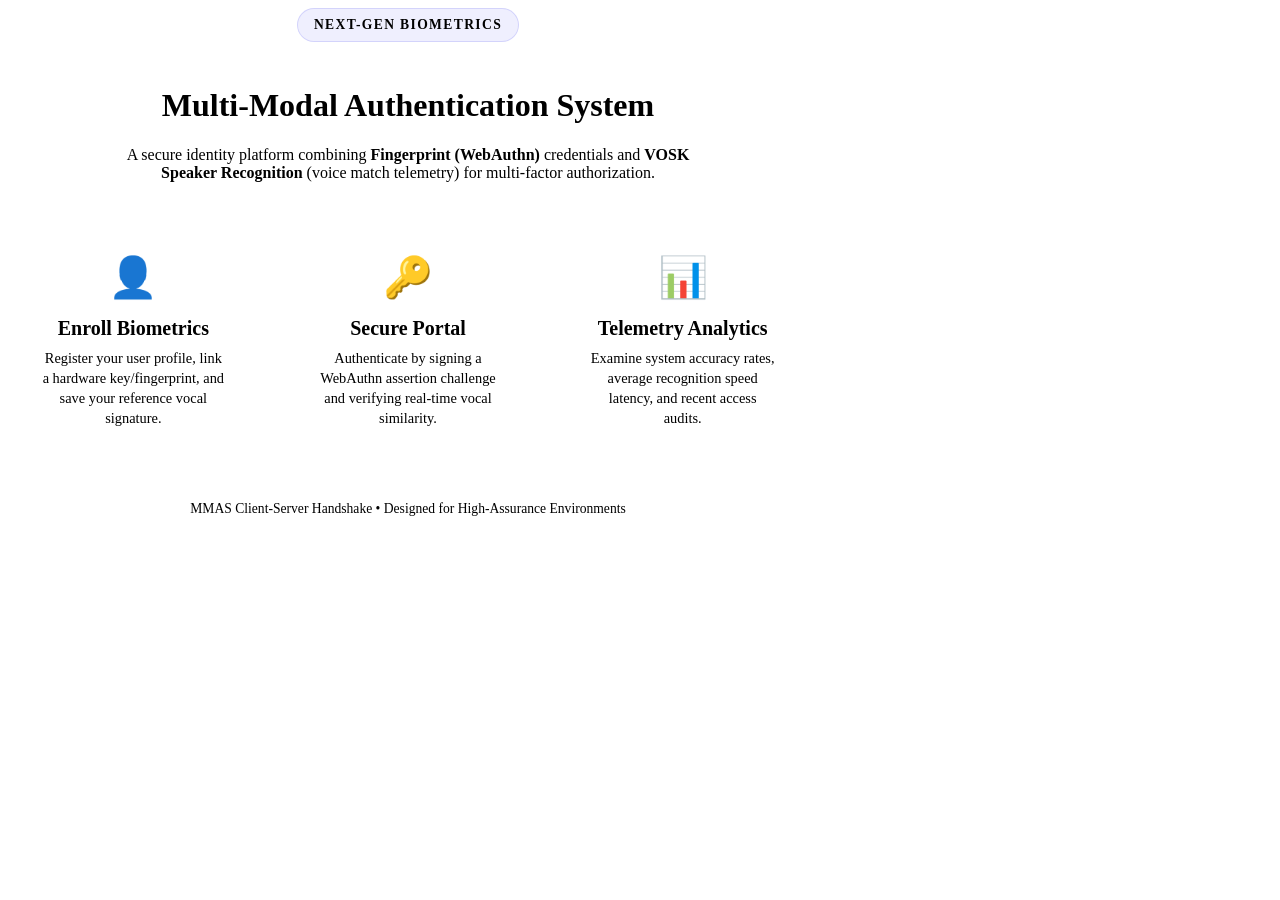
<file: src/main/resources/templates/index.html>
<!DOCTYPE html>
<html xmlns:th="http://www.thymeleaf.org">

<head>
    <meta charset="UTF-8">
    <meta name="viewport" content="width=device-width, initial-scale=1.0">
    <title>MMAS - Multi-Modal Authentication</title>
    <link href="https://fonts.googleapis.com/css2?family=Outfit:wght@400;600;700&display=swap" rel="stylesheet">
    <link rel="stylesheet" th:href="@{/css/index.css}">
    <style>
        .landing-container {
            max-width: 800px;
            width: 95%;
            text-align: center;
        }

        .features-grid {
            display: grid;
            grid-template-columns: repeat(auto-fit, minmax(220px, 1fr));
            gap: 1.5rem;
            margin: 2.5rem 0;
        }

        .feature-card {
            background: rgba(255, 255, 255, 0.03);
            border: 1px solid var(--border-glass);
            border-radius: 16px;
            padding: 2rem;
            transition: transform 0.3s ease, box-shadow 0.3s ease, border-color 0.3s ease;
            text-decoration: none;
            color: inherit;
            display: flex;
            flex-direction: column;
            align-items: center;
        }

        .feature-card:hover {
            transform: translateY(-5px);
            border-color: var(--primary);
            box-shadow: 0 10px 30px rgba(99, 102, 241, 0.15);
        }

        .feature-icon {
            font-size: 2.5rem;
            margin-bottom: 1rem;
        }

        .feature-title {
            font-size: 1.25rem;
            font-weight: 600;
            margin-bottom: 0.5rem;
            color: var(--text-main);
        }

        .feature-desc {
            font-size: 0.9rem;
            color: var(--text-muted);
            line-height: 1.4;
        }

        .logo-badge {
            background: rgba(99, 102, 241, 0.1);
            color: var(--primary);
            padding: 0.5rem 1rem;
            border-radius: 30px;
            font-weight: 600;
            font-size: 0.85rem;
            text-transform: uppercase;
            letter-spacing: 0.1em;
            display: inline-block;
            margin-bottom: 1.5rem;
            border: 1px solid rgba(99, 102, 241, 0.2);
        }
    </style>
</head>

<body>
    <div class="glass-card landing-container">
        <div class="logo-badge">Next-Gen Biometrics</div>
        <h1>Multi-Modal Authentication System</h1>
        <p class="subtitle" style="max-width: 600px; margin-left: auto; margin-right: auto;">
            A secure identity platform combining <strong>Fingerprint (WebAuthn)</strong> credentials and
            <strong>VOSK Speaker Recognition</strong> (voice match telemetry) for multi-factor authorization.
        </p>

        <div class="features-grid">
            <a href="/register" class="feature-card">
                <div class="feature-icon">👤</div>
                <div class="feature-title">Enroll Biometrics</div>
                <div class="feature-desc">Register your user profile, link a hardware key/fingerprint, and save your
                    reference vocal signature.</div>
            </a>
            <a href="/login" class="feature-card">
                <div class="feature-icon">🔑</div>
                <div class="feature-title">Secure Portal</div>
                <div class="feature-desc">Authenticate by signing a WebAuthn assertion challenge and verifying real-time
                    vocal similarity.</div>
            </a>
            <a href="/metrics" class="feature-card">
                <div class="feature-icon">📊</div>
                <div class="feature-title">Telemetry Analytics</div>
                <div class="feature-desc">Examine system accuracy rates, average recognition speed latency, and recent
                    access audits.</div>
            </a>
        </div>

        <p style="font-size: 0.85rem; color: var(--text-muted); margin: 0;">
            MMAS Client-Server Handshake • Designed for High-Assurance Environments
        </p>
    </div>
</body>

</html>
</file>
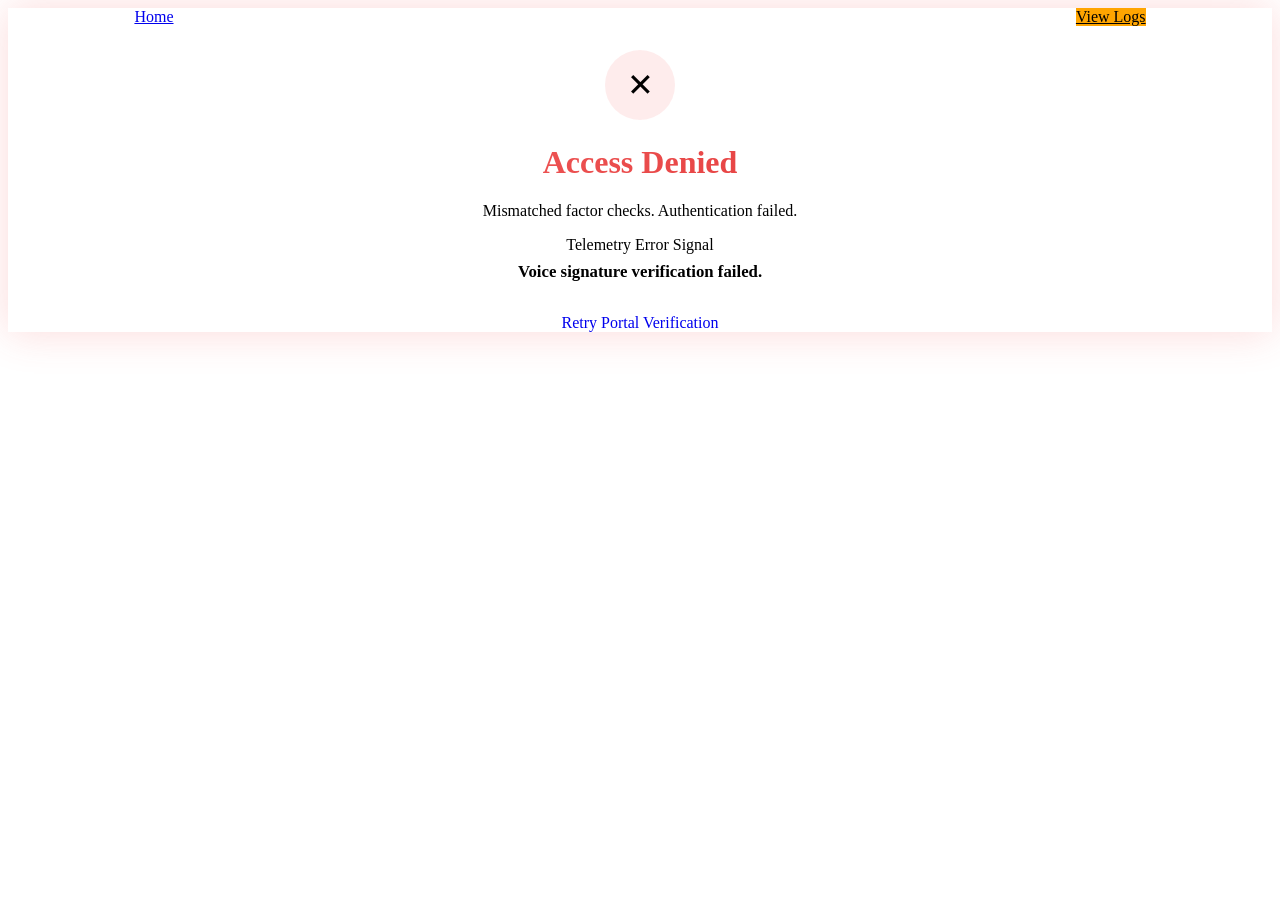
<file: src/main/resources/templates/failure.html>
<!DOCTYPE html>
<html xmlns:th="http://www.thymeleaf.org">
<head>
    <meta charset="UTF-8">
    <meta name="viewport" content="width=device-width, initial-scale=1.0">
    <title>MMAS - Verification Mismatch</title>
    <link href="https://fonts.googleapis.com/css2?family=Outfit:wght@400;600;700&display=swap" rel="stylesheet">
    <link rel="stylesheet" th:href="@{/css/index.css}">
    <style>
        .glowing-error {
            box-shadow: 0 0 40px rgba(239, 68, 68, 0.2);
            text-align: center;
        }
        .icon-circle {
            width: 70px;
            height: 70px;
            border-radius: 50%;
            background: rgba(239, 68, 68, 0.1);
            border: 2px solid var(--error);
            display: flex;
            justify-content: center;
            align-items: center;
            margin: 0 auto 1.5rem;
            color: var(--error);
            font-size: 2rem;
        }
    </style>
</head>
<body>
    <div class="glass-card glowing-error">
        <div class="button-group" style="display:flex; justify-content:space-between; width:80%; margin:0 auto 1.5rem;">
            <a href="/" class="home-button">Home</a>
            <a href="/metrics" class="home-button" style="background-color: orange; color: black;">View Logs</a>
        </div>
        <div class="icon-circle">✕</div>
        <h1 style="background: linear-gradient(135deg, #f87171, #dc2626); -webkit-background-clip: text; -webkit-text-fill-color: transparent;">Access Denied</h1>
        <p class="subtitle">Mismatched factor checks. Authentication failed.</p>
        
        <div th:if="${reason != null}" class="voice-panel" style="margin-bottom: 2rem; border-color: rgba(239, 68, 68, 0.2);">
            <span class="indicator-text" style="display:block; margin:0; color:var(--error);">Telemetry Error Signal</span>
            <strong style="color:var(--text-main); font-size:1.05rem; display:block; margin-top:0.5rem;" th:text="${reason}">Voice signature verification failed.</strong>
        </div>

        <a href="/login" class="btn-primary" style="display:inline-block; text-decoration:none; width:80%;">Retry Portal Verification</a>
    </div>
</body>
</html>
</file>
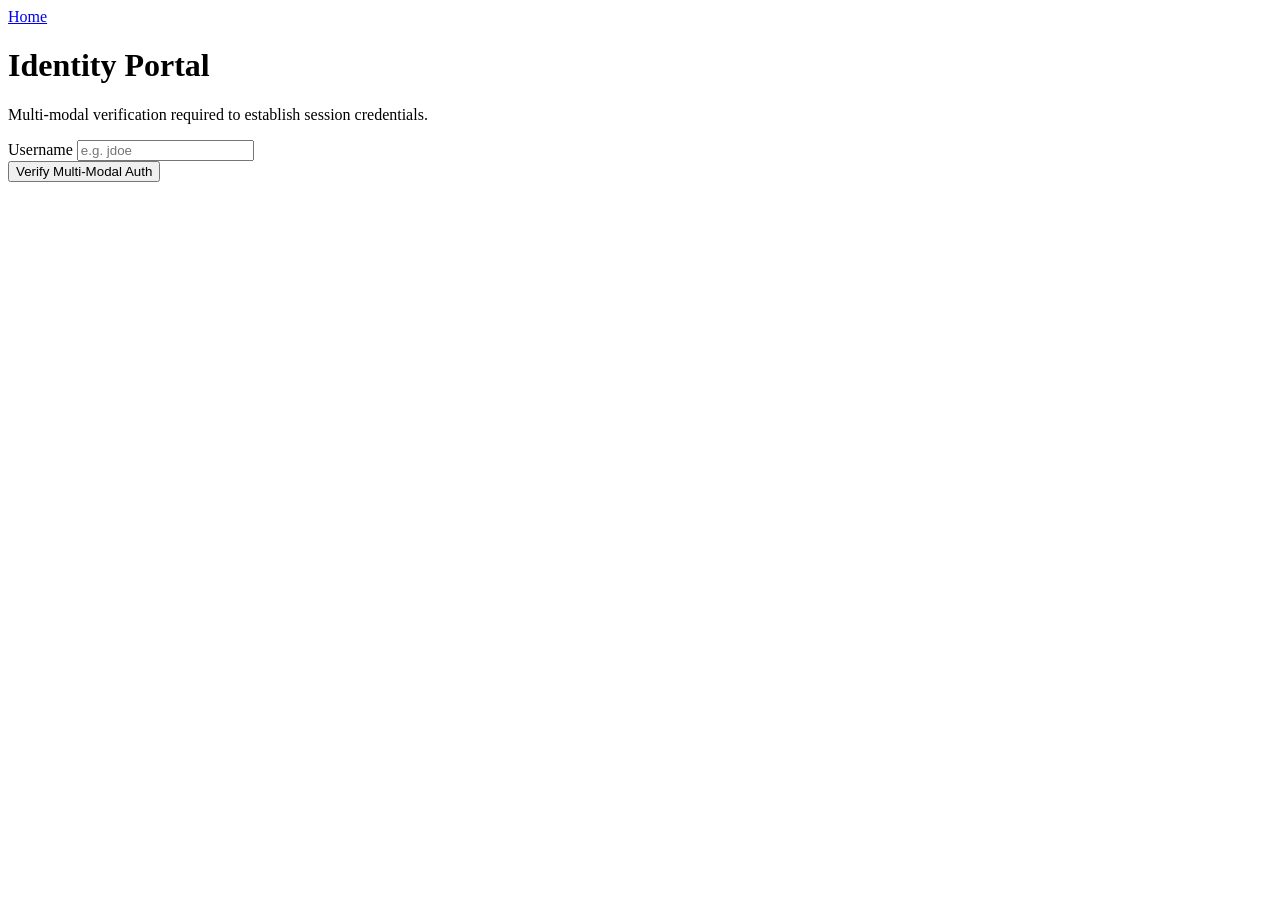
<file: src/main/resources/templates/login.html>
<!DOCTYPE html>
<html xmlns:th="http://www.thymeleaf.org">

<head>
    <meta charset="UTF-8">
    <meta name="viewport" content="width=device-width, initial-scale=1.0">
    <title>MMAS - Login Portal</title>
    <link href="https://fonts.googleapis.com/css2?family=Outfit:wght@400;600;700&display=swap" rel="stylesheet">
    <link rel="stylesheet" th:href="@{/css/index.css}">
</head>

<body>
    <div class="glass-card">
        <a href="/" class="home-button"> Home </a>
        <h1>Identity Portal</h1>
        <p class="subtitle">Multi-modal verification required to establish session credentials.</p>

        <div class="form-group">
            <label for="username">Username</label>
            <input type="text" id="username" class="input-field" placeholder="e.g. jdoe">
        </div>

        <button id="btnLogin" class="btn-primary" onclick="startLogin()">Verify Multi-Modal Auth</button>

        <div id="voiceSection" class="voice-panel" style="display:none;">
            <p style="font-size:0.95rem; margin-top:0;">Speak your validation phrase:</p>
            <strong style="color:var(--primary); font-size:1.1rem; display:block; margin-bottom:1rem;">"My voice is my
                secure key passport."</strong>
            <div id="micButton" class="record-indicator" onclick="toggleRecording()">🎤</div>
            <div id="statusLabel" class="indicator-text">Hold micro to verify voice match</div>
        </div>
    </div>

    <script th:src="@{/js/wav-recorder.js}"></script>
    <script>
        let assertionCredentialJson = null;
        let isRecording = false;
        let usernameVal = "";

        async function startLogin() {
            usernameVal = document.getElementById('username').value.trim();
            if (!usernameVal) {
                alert("Please enter a username.");
                return;
            }

            try {
                // 1. Get assertion request challenge
                const response = await fetch(`/api/auth/login/options?username=${encodeURIComponent(usernameVal)}`, { method: 'POST' });
                const requestJson = await response.json();

                if (requestJson.error) {
                    alert("Error: " + requestJson.error);
                    return;
                }

                // 2. Decode options and prompt navigator
                const decodedRequest = PublicKeyCredential.parseRequestOptionsFromJSON(requestJson.publicKey || requestJson);
                const assertion = await navigator.credentials.get({ publicKey: decodedRequest });

                assertionCredentialJson = JSON.stringify(assertion.toJSON());

                // 3. Prompt voice step
                document.getElementById('btnLogin').style.display = 'none';
                document.getElementById('voiceSection').style.display = 'block';
            } catch (err) {
                alert("WebAuthn Verification Failed: " + err.message);
            }
        }

        async function toggleRecording() {
            const micBtn = document.getElementById('micButton');
            const status = document.getElementById('statusLabel');

            if (!isRecording) {
                await startWavRecording();
                isRecording = true;
                micBtn.classList.add('recording');
                status.innerText = "Recording... Speak phrase.";
            } else {
                status.innerText = "Analyzing factors...";
                micBtn.classList.remove('recording');
                isRecording = false;

                const voiceBlob = await stopWavRecording();

                const formData = new FormData();
                formData.append('username', usernameVal);
                formData.append('credentialJson', assertionCredentialJson);
                formData.append('voice', voiceBlob, 'login.wav');

                const uploadRes = await fetch('/api/auth/login/finish', {
                    method: 'POST',
                    body: formData
                });

                if (uploadRes.status === 200) {
                    const result = await uploadRes.json();
                    window.location.href = `/success?similarity=${result.similarity.toFixed(3)}`;
                } else {
                    const result = await uploadRes.json();
                    window.location.href = `/failure?reason=${encodeURIComponent(result.error || "Factors verification mismatched")}`;
                }
            }
        }
    </script>
</body>

</html>
</file>
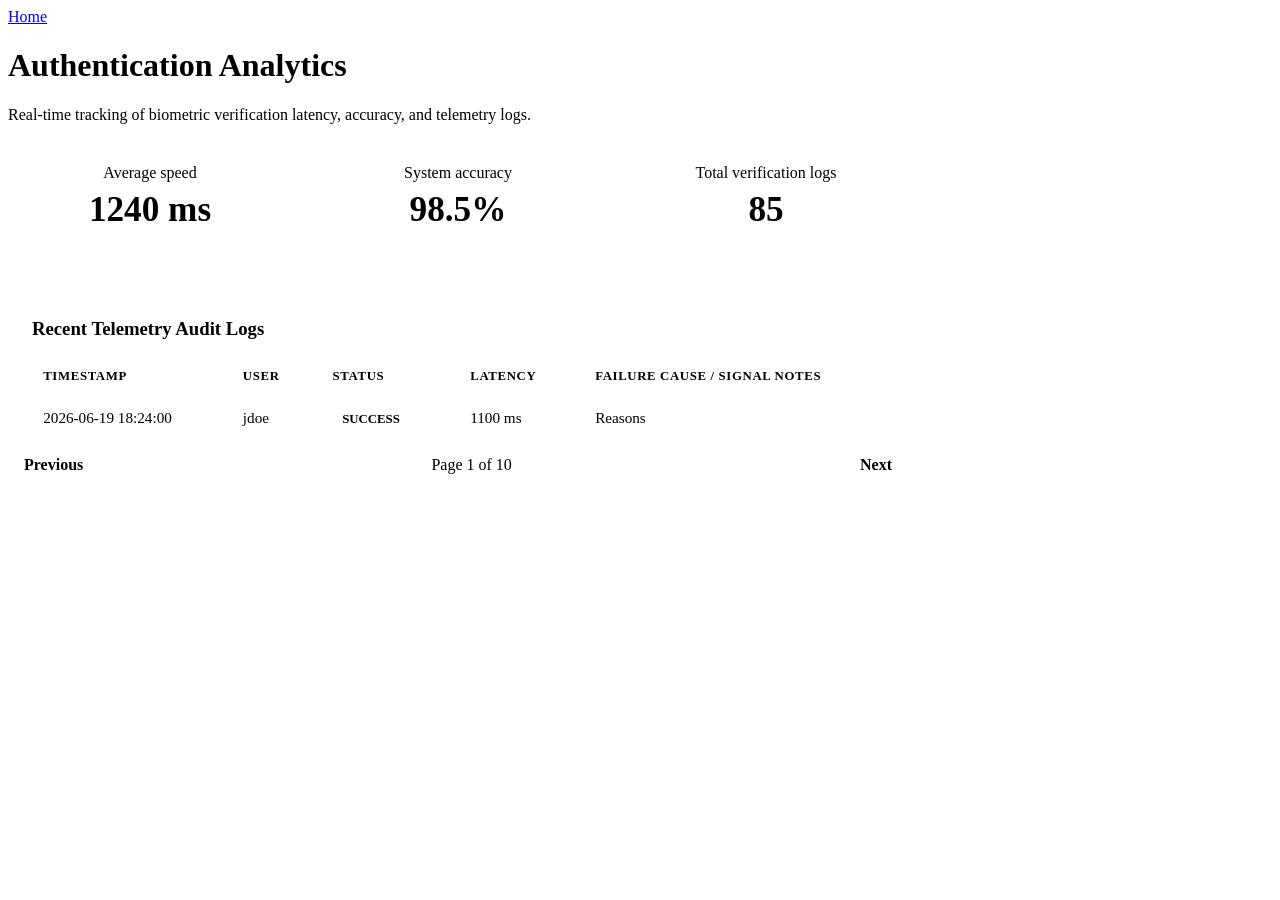
<file: src/main/resources/templates/metrics.html>
<!DOCTYPE html>
<html xmlns:th="http://www.thymeleaf.org">

<head>
    <meta charset="UTF-8">
    <meta name="viewport" content="width=device-width, initial-scale=1.0">
    <title>MMAS - System Performance</title>
    <link href="https://fonts.googleapis.com/css2?family=Outfit:wght@400;600;700&display=swap" rel="stylesheet">
    <link rel="stylesheet" th:href="@{/css/index.css}">
    <style>
        .pagination {
            margin-top: 1rem;
            display: flex;
            justify-content: space-between;
            align-items: center;
        }

        .page-link {
            color: var(--primary);
            text-decoration: none;
            font-weight: 600;
            transition: color 0.2s;
        }

        .page-link:hover {
            color: var(--primary-hover);
        }

        .dashboard-container {
            max-width: 900px;
            width: 95%;
        }

        .stats-grid {
            display: grid;
            grid-template-columns: repeat(auto-fit, minmax(200px, 1fr));
            gap: 1.5rem;
            margin-bottom: 2.5rem;
        }

        .stat-card {
            background: rgba(255, 255, 255, 0.03);
            border: 1px solid var(--border-glass);
            border-radius: 16px;
            padding: 1.5rem;
            text-align: center;
        }

        .stat-val {
            font-size: 2.2rem;
            font-weight: 700;
            margin-top: 0.5rem;
            color: var(--success);
        }

        .table-panel {
            background: rgba(255, 255, 255, 0.02);
            border: 1px solid var(--border-glass);
            border-radius: 16px;
            overflow-x: auto;
            padding: 1rem;
        }

        table {
            width: 100%;
            border-collapse: collapse;
            text-align: left;
        }

        th,
        td {
            padding: 0.8rem 1.2rem;
            border-bottom: 1px solid var(--border-glass);
        }

        th {
            font-size: 0.8rem;
            text-transform: uppercase;
            color: var(--text-muted);
            letter-spacing: 0.05em;
        }

        td {
            font-size: 0.95rem;
        }

        .status-badge {
            padding: 0.25rem 0.6rem;
            border-radius: 6px;
            font-size: 0.8rem;
            font-weight: 600;
        }

        .badge-success {
            background: rgba(16, 185, 129, 0.15);
            color: var(--success);
        }

        .badge-error {
            background: rgba(239, 68, 104, 0.15);
            color: var(--error);
        }
    </style>
</head>

<body>
    <div class="glass-card dashboard-container">
        <a href="/" class="home-button"> Home </a>
        <h1>Authentication Analytics</h1>
        <p class="subtitle">Real-time tracking of biometric verification latency, accuracy, and telemetry logs.</p>

        <div class="stats-grid">
            <div class="stat-card">
                <div class="subtitle" style="margin:0;">Average speed</div>
                <div class="stat-val"
                    th:text="${avgSpeed != null ? #numbers.formatDecimal(avgSpeed, 1, 0) + ' ms' : 'N/A'}">1240 ms</div>
            </div>
            <div class="stat-card">
                <div class="subtitle" style="margin:0;">System accuracy</div>
                <div class="stat-val"
                    th:text="${accuracy != null ? #numbers.formatDecimal(accuracy, 1, 1) + '%' : 'N/A'}">98.5%</div>
            </div>
            <div class="stat-card">
                <div class="subtitle" style="margin:0;">Total verification logs</div>
                <div class="stat-val" style="color:var(--primary)" th:text="${totalLogs}">85</div>
            </div>
        </div>

        <div class="table-panel">
            <h3 style="margin-top:0.5rem; margin-bottom:1rem; padding-left:0.5rem;">Recent Telemetry Audit Logs</h3>
            <table>
                <thead>
                    <tr>
                        <th>Timestamp</th>
                        <th>User</th>
                        <th>Status</th>
                        <th>Latency</th>
                        <th>Failure Cause / Signal Notes</th>
                    </tr>
                </thead>
                <tbody>
                    <tr th:each="log : ${logs}">
                        <td th:text="${#temporals.format(log.timestamp, 'yyyy-MM-dd HH:mm:ss')}">2026-06-19 18:24:00
                        </td>
                        <td th:text="${log.username}">jdoe</td>
                        <td>
                            <span class="status-badge" th:classappend="${log.success ? 'badge-success' : 'badge-error'}"
                                th:text="${log.success ? 'SUCCESS' : 'FAILED'}">SUCCESS</span>
                        </td>
                        <td th:text="${log.durationMs + ' ms'}">1100 ms</td>
                        <td th:text="${log.failureReason}">Reasons</td>
                    </tr>
                </tbody>
            </table>
            <!-- Pagination Controls -->
            <div class="pagination">
                <a th:if="${hasPrevious}" th:href="@{/metrics(page=${currentPage - 1}, size=${size})}"
                    class="page-link">Previous</a>
                <span th:text="'Page ' + (${currentPage + 1}) + ' of ' + ${totalPages}">Page 1 of 10</span>
                <a th:if="${hasNext}" th:href="@{/metrics(page=${currentPage + 1}, size=${size})}"
                    class="page-link">Next</a>
            </div>
        </div>
    </div>
</body>

</html>
</file>
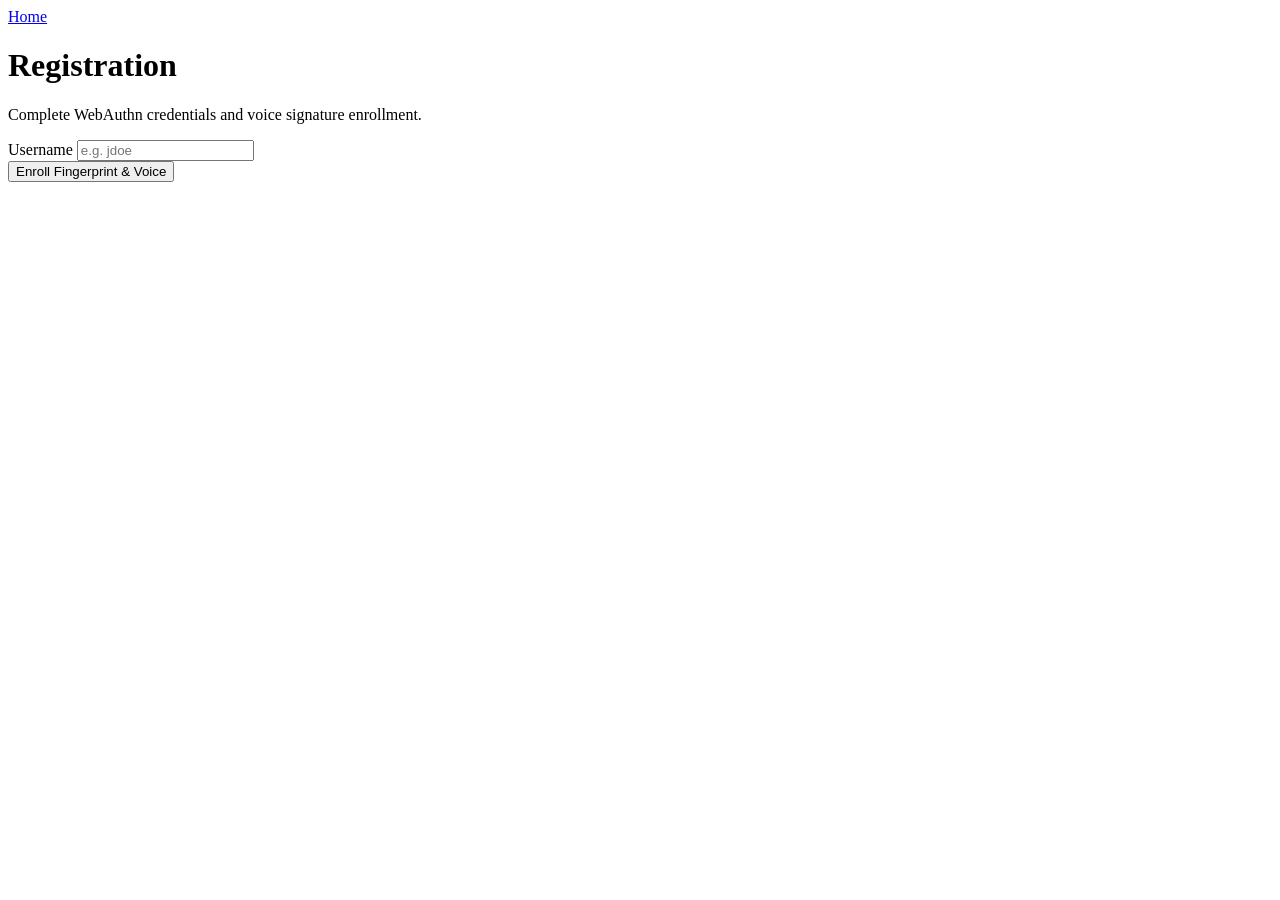
<file: src/main/resources/templates/register.html>
<!DOCTYPE html>
<html xmlns:th="http://www.thymeleaf.org">

<head>
    <meta charset="UTF-8">
    <meta name="viewport" content="width=device-width, initial-scale=1.0">
    <title>MMAS - Registration</title>
    <link href="https://fonts.googleapis.com/css2?family=Outfit:wght@400;600;700&display=swap" rel="stylesheet">
    <link rel="stylesheet" th:href="@{/css/index.css}">
</head>

<body>
    <div class="glass-card">
        <a href="/" class="home-button"> Home </a>
        <h1>Registration</h1>
        <p class="subtitle">Complete WebAuthn credentials and voice signature enrollment.</p>

        <div class="form-group">
            <label for="username">Username</label>
            <input type="text" id="username" class="input-field" placeholder="e.g. jdoe">
        </div>

        <button id="btnEnroll" class="btn-primary" onclick="startEnrollment()">Enroll Fingerprint & Voice</button>

        <div id="voiceSection" class="voice-panel" style="display:none;">
            <p style="font-size:0.95rem; margin-top:0;">Vocal Enrollment: Hold record and say:</p>
            <strong style="color:var(--primary); font-size:1.1rem; display:block; margin-bottom:1rem;">"My voice is my
                secure key passport."</strong>
            <div id="micButton" class="record-indicator" onclick="toggleRecording()">🎤</div>
            <div id="statusLabel" class="indicator-text">Click the mic to speak</div>
        </div>
    </div>

    <script th:src="@{/js/wav-recorder.js}"></script>
    <script>
        let registeredCredentialJson = null;
        let isRecording = false;
        let usernameVal = "";

        async function startEnrollment() {
            usernameVal = document.getElementById('username').value.trim();
            if (!usernameVal) {
                alert("Please enter a username.");
                return;
            }

            try {
                // 1. Fetch challenge/options
                const response = await fetch(`/api/auth/register/options?username=${encodeURIComponent(usernameVal)}`, { method: 'POST' });
                const optionsJson = await response.json();

                if (optionsJson.error) {
                    alert("Error: " + optionsJson.error);
                    return;
                }

                // 2. Decode options and trigger WebAuthn ceremony
                const decodedOptions = PublicKeyCredential.parseCreationOptionsFromJSON(optionsJson.publicKey || optionsJson);
                const credential = await navigator.credentials.create({ publicKey: decodedOptions });

                // Keep the JSON string result
                registeredCredentialJson = JSON.stringify(credential.toJSON());

                // 3. Show vocal recording step
                document.getElementById('btnEnroll').style.display = 'none';
                document.getElementById('voiceSection').style.display = 'block';
            } catch (err) {
                alert("WebAuthn Setup Failed: " + err.message);
            }
        }

        async function toggleRecording() {
            const micBtn = document.getElementById('micButton');
            const status = document.getElementById('statusLabel');

            if (!isRecording) {
                await startWavRecording();
                isRecording = true;
                micBtn.classList.add('recording');
                status.innerText = "Recording... Say the phrase clearly.";
            } else {
                status.innerText = "Processing audio...";
                micBtn.classList.remove('recording');
                isRecording = false;

                const voiceBlob = await stopWavRecording();

                // Submit everything
                status.innerText = "Uploading credentials & voice...";
                const formData = new FormData();
                formData.append('username', usernameVal);
                formData.append('credentialJson', registeredCredentialJson);
                formData.append('voice', voiceBlob, 'enrollment.wav');

                const uploadRes = await fetch('/api/auth/register/finish', {
                    method: 'POST',
                    body: formData
                });

                const result = await uploadRes.json();
                if (result.success) {
                    window.location.href = '/success';
                } else {
                    alert("Enrollment Failed: " + result.error);
                    status.innerText = "Failed. Try recording again.";
                }
            }
        }
    </script>
</body>

</html>
</file>
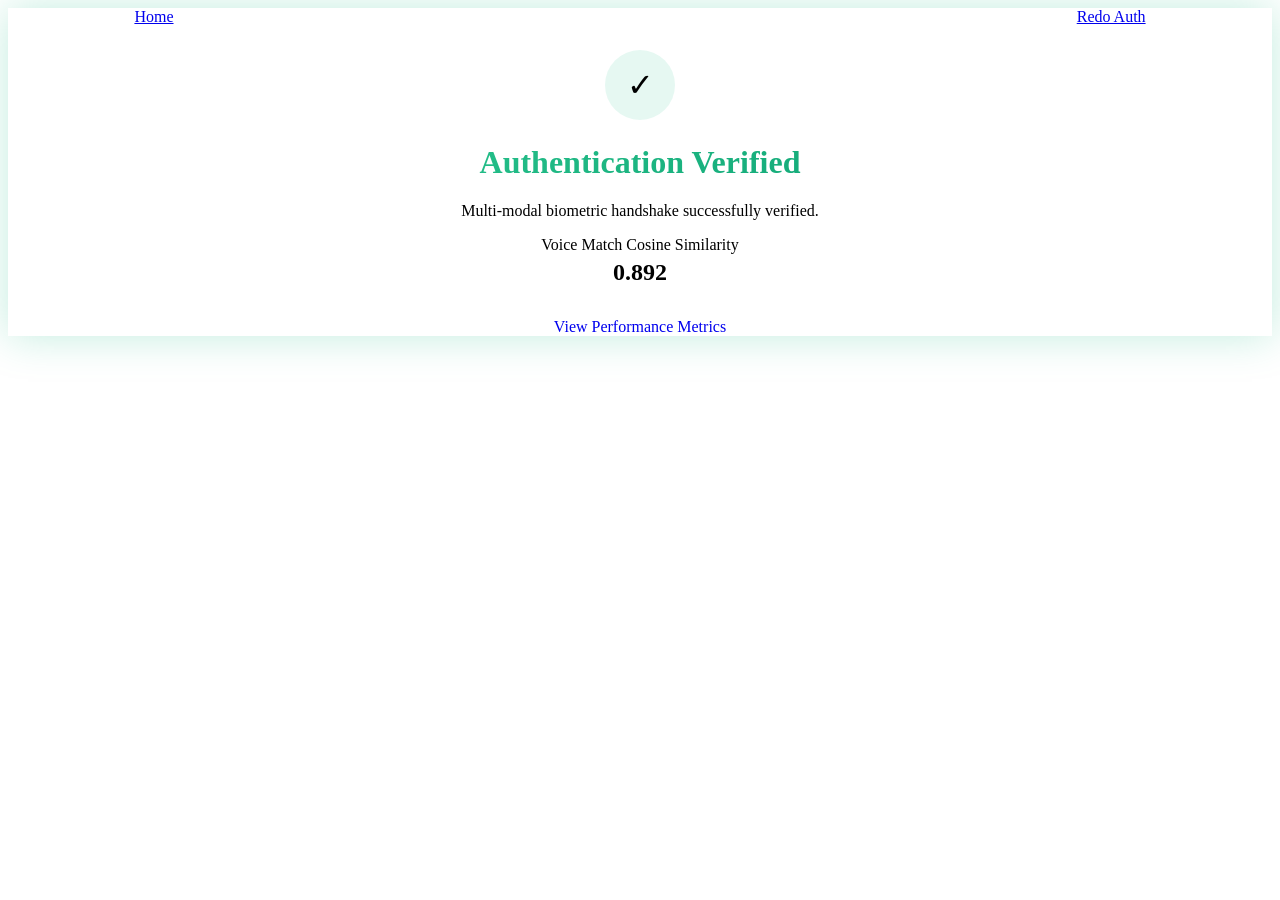
<file: src/main/resources/templates/success.html>
<!DOCTYPE html>
<html xmlns:th="http://www.thymeleaf.org">
<head>
    <meta charset="UTF-8">
    <meta name="viewport" content="width=device-width, initial-scale=1.0">
    <title>MMAS - Success</title>
    <link href="https://fonts.googleapis.com/css2?family=Outfit:wght@400;600;700&display=swap" rel="stylesheet">
    <link rel="stylesheet" th:href="@{/css/index.css}">
    <style>
        .glowing-success {
            box-shadow: 0 0 40px rgba(16, 185, 129, 0.25);
            text-align: center;
        }
        .icon-circle {
            width: 70px;
            height: 70px;
            border-radius: 50%;
            background: rgba(16, 185, 129, 0.1);
            border: 2px solid var(--success);
            display: flex;
            justify-content: center;
            align-items: center;
            margin: 0 auto 1.5rem;
            color: var(--success);
            font-size: 2rem;
        }
    </style>
</head>
<body>
    <div class="glass-card glowing-success">
        <div class="button-group" style="display:flex; justify-content:space-between; width:80%; margin:0 auto 1.5rem;">
            <a href="/" class="home-button">Home</a>
            <a href="/login" class="home-button">Redo Auth</a>
        </div>
        <div class="icon-circle">✓</div>
        <h1 style="background: linear-gradient(135deg, #34d399, #059669); -webkit-background-clip: text; -webkit-text-fill-color: transparent;">Authentication Verified</h1>
        <p class="subtitle">Multi-modal biometric handshake successfully verified.</p>
        
        <div th:if="${similarity != null}" class="voice-panel" style="margin-bottom: 2rem;">
            <span class="indicator-text" style="display:block; margin:0;">Voice Match Cosine Similarity</span>
            <strong style="color:var(--success); font-size:1.5rem; display:block; margin-top:0.3rem;" th:text="${similarity}">0.892</strong>
        </div>

        <a href="/metrics" class="btn-primary" style="display:inline-block; text-decoration:none; width:80%;">View Performance Metrics</a>
    </div>
</body>
</html>
</file>
